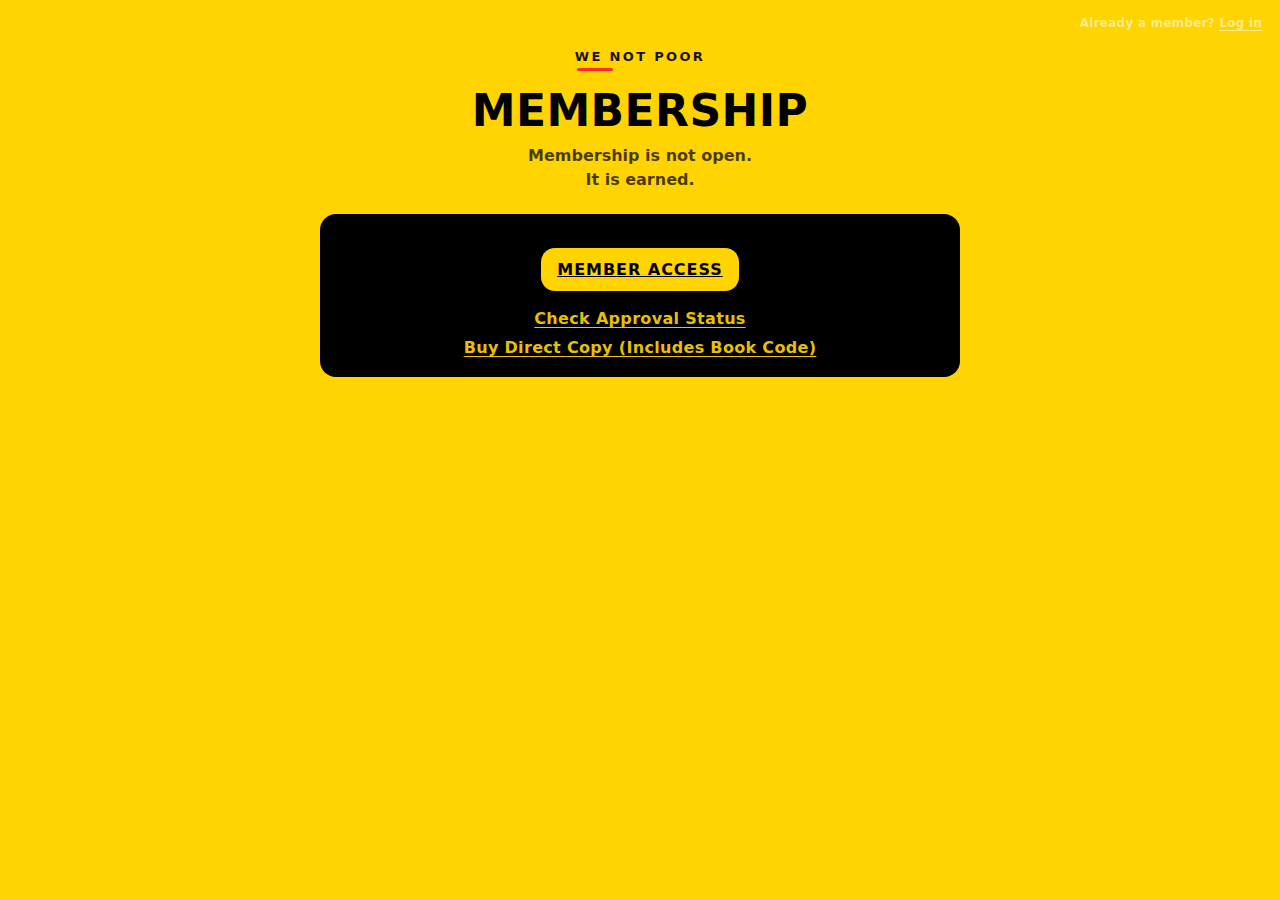
<file: index.html>
<!DOCTYPE html>
<html lang="en">
<head>
  <meta charset="UTF-8" />
  <title>WE NOT POOR</title>
  <meta name="viewport" content="width=device-width, initial-scale=1.0" />
  <link rel="stylesheet" href="/style.css?v=wnp11" />
</head>

<body class="wnp">

  <!-- Top-right utility login link -->
  <a href="member.html" class="top-login">
    Already a member? <span>Log in</span>
  </a>

  <main class="wrap">

    <header class="hero hero-center">
      <div class="brand-wrap brand-offset">
        <span class="brand">WE NOT POOR</span>
        <span class="brand-accent" aria-hidden="true"></span>
      </div>

      <h1>MEMBERSHIP</h1>
      <p class="sub">Membership is not open.<br />It is earned.</p>
    </header>

    <section class="card entry-card">
      <div class="actions">
        <a class="btn" href="member.html">Member Access</a>
      </div>

      <div class="below-links">
        <a class="link-item" href="decision.html">Check Approval Status</a>
        <a class="link-item" href="https://YOUR-DIRECT-PURCHASE-LINK.com" target="_blank" rel="noopener">
          Buy Direct Copy (Includes Book Code)
        </a>
      </div>
    </section>

  </main>

  <style>
    /* Lock proportions: header + card aligned */
    .hero-center{
      text-align:center;
      max-width:640px;
      margin-left:auto;
      margin-right:auto;
    }

    /* Brand block stays centered as a unit */
    .brand-wrap{
      display:inline-flex;
      flex-direction:column;
      gap:4px;
    }

    /* Accent sits under “WE NOT” (left) while the whole brand remains centered */
    .brand-offset{
      align-items:flex-start;
    }

    .brand-offset .brand-accent{
      display:block;
      width:36px;
      height:3px;
      background:var(--danger);
      border-radius:999px;
      margin:0;
      margin-left:2px;
    }

    /* Proportionate card */
    .entry-card{
      width:100%;
      max-width:640px;
      margin-left:auto;
      margin-right:auto;
    }

    /* Links under button */
    .below-links{
      margin-top:18px;
      display:flex;
      flex-direction:column;
      gap:10px;
      text-align:center;
    }
    .link-item{
      color:rgba(255,212,0,.92);
      text-decoration:underline;
      text-underline-offset:3px;
      font-weight:800;
      letter-spacing:.02em;
    }
    .link-item:hover{color:#fff}

    /* Top-right utility login link */
    .top-login{
      position:fixed;
      top:16px;
      right:18px;
      font-size:12px;
      font-weight:700;
      color:rgba(255,255,255,.55);
      text-decoration:none;
      letter-spacing:.02em;
      z-index:1000;
    }
    .top-login span{
      text-decoration:underline;
      text-underline-offset:3px;
    }
    .top-login:hover{
      color:#fff;
    }
  </style>

</body>
</html>
</file>
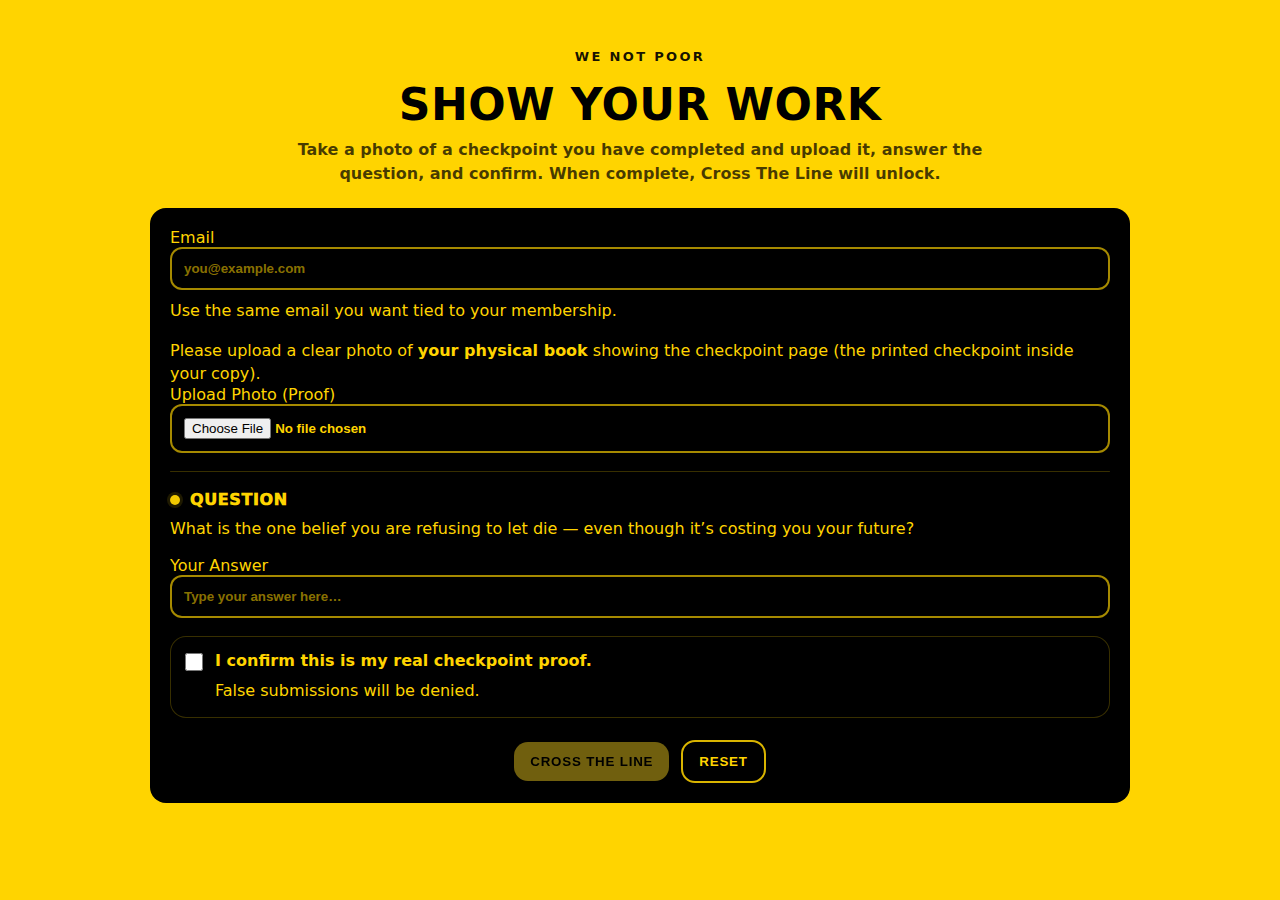
<file: checkpoint.html>
<!DOCTYPE html>
<html lang="en">
<head>
  <meta charset="utf-8" />
  <meta name="viewport" content="width=device-width,initial-scale=1" />
  <title>Show Your Work · WE NOT POOR</title>
  <link rel="stylesheet" href="style.css?v=wnp16" />

  <style>
    .hero.hero-center{ text-align:center; }
    .hero.hero-center .brand-wrap{ align-items:center; }
    .hero.hero-center .brand-accent{ margin:0 auto; }
    .hero.hero-center .sub{
      max-width: 760px;
      margin-left:auto;
      margin-right:auto;
    }

    .field-block{ margin-top: 18px; }
    .fine{ margin-top: 10px; line-height: 1.4; }

    .divider{
      height:1px;
      background: rgba(255,212,0,.22);
      margin: 18px 0;
      border-radius: 999px;
    }

    label{ margin-top: 18px; }

    /* ✅ FIX: remove extra space above Email */
    .card .field-block:first-child{ margin-top: 0 !important; }
    .card .field-block:first-child label{ margin-top: 0 !important; }

    .questionBox{ margin-top: 10px; margin-bottom: 8px; }

    /* ✅ Make "Question" stand out more */
    .questionLabel{
      display:flex;
      align-items:center;
      gap:10px;
      margin-top: 18px;
      font-weight: 950;
      letter-spacing: .6px;
      text-transform: uppercase;
    }
    .questionLabel::before{
      content:"";
      width:10px;
      height:10px;
      border-radius:999px;
      background: rgba(255,212,0,.95);
      box-shadow: 0 0 0 3px rgba(255,212,0,.12);
      flex: 0 0 auto;
    }

    .checkline{
      display:flex;
      gap:12px;
      align-items:flex-start;
      padding:14px;
      border-radius:16px;
      margin-top: 18px;
      background: rgba(0,0,0,.35);
      border: 1px solid rgba(255,212,0,.22);
    }
    .checkline input[type="checkbox"]{
      appearance:auto;
      width:18px;
      height:18px;
      margin: 2px 0 0 0;
      flex: 0 0 auto;
      accent-color: #FFD400;
    }
    .checkTitle{ font-weight:900; }

    .btnrow{
      display:flex;
      justify-content:center;
      align-items:center;
      gap:12px;
      flex-wrap:wrap;
      margin-top:22px;
    }

    #crossBtn:disabled{
      opacity:.45;
      cursor:not-allowed;
      pointer-events:none;
      filter: grayscale(15%);
    }

    #crossBtn.ready{
      background:#FF2A2A !important;
      color:#FFFFFF !important;
      border:1px solid rgba(255,42,42,.8);
    }
    #crossBtn.ready:hover{ filter: brightness(1.05); }

    /* Tiny debug line (only shows on error) */
    .mini-debug{
      display:none;
      margin-top:10px;
      padding:10px 12px;
      border-radius:12px;
      border:1px solid rgba(255,42,42,.55);
      color:#ffd0d0;
      background: rgba(0,0,0,.35);
      font-size:12px;
      white-space:pre-wrap;
      word-break:break-word;
    }
    .mini-debug.show{ display:block; }
  </style>
</head>

<body class="wnp">
  <main class="wrap">

    <header class="hero hero-center">
      <div class="brand-wrap brand-offset">
        <span class="brand">WE NOT POOR</span>
        <span class="brand-accent" aria-hidden="true"></span>
      </div>

      <h1>SHOW YOUR WORK</h1>
      <p class="sub">
        Take a photo of a checkpoint you have completed and upload it, answer the question, and confirm.
        When complete, <b>Cross The Line</b> will unlock.
      </p>
    </header>

    <section class="card">
      <div class="field-block">
        <label for="email">Email</label>
        <input id="email" type="email" placeholder="you@example.com" autocomplete="email" />
        <div class="fine">Use the same email you want tied to your membership.</div>
      </div>

      <div class="field-block">
        <div class="fine" style="margin-top:0;">
          Please upload a clear photo of <b>your physical book</b> showing the checkpoint page
          (the printed checkpoint inside your copy).
        </div>
        <label for="file">Upload Photo (Proof)</label>
        <input id="file" type="file" accept="image/*" />
        <div id="debug" class="mini-debug"></div>
      </div>

      <div class="divider" aria-hidden="true"></div>

      <div class="field-block">
        <div class="questionLabel">Question</div>
        <div id="questionText" class="questionBox">
          What is the one belief you are refusing to let die — even though it’s costing you your future?
        </div>
      </div>

      <div class="field-block">
        <label for="answer">Your Answer</label>
        <input id="answer" type="text" placeholder="Type your answer here…" />
      </div>

      <div class="checkline">
        <input id="confirm" type="checkbox" />
        <div>
          <div class="checkTitle">I confirm this is my real checkpoint proof.</div>
          <div class="fine">False submissions will be denied.</div>
        </div>
      </div>

      <div class="btnrow">
        <button id="crossBtn" class="btn" disabled aria-disabled="true">Cross The Line</button>
        <button id="resetBtn" class="btn ghost" type="button">Reset</button>
      </div>
    </section>
  </main>

<script>
(() => {
  const $ = (id) => document.getElementById(id);

  const emailEl = $("email");
  const fileEl = $("file");
  const answerEl = $("answer");
  const confirmEl = $("confirm");
  const crossBtn = $("crossBtn");
  const resetBtn = $("resetBtn");
  const questionTextEl = $("questionText");
  const debugEl = $("debug");

  const CHECKPOINT_ID = "checkpoint_1";
  const QUESTION_TEXT = (questionTextEl?.textContent || "").trim();

  let uploadedKeys = [];
  let lastUploadOk = false;

  function showDebug(msg="") {
    if (!debugEl) return;
    if (!msg) { debugEl.textContent=""; debugEl.classList.remove("show"); return; }
    debugEl.textContent = msg;
    debugEl.classList.add("show");
  }

  // Carry email: url -> session -> local
  function getEmailFromUrl() {
    const params = new URLSearchParams(window.location.search);
    return (params.get("email") || params.get("e") || "").trim();
  }
  function normalizeEmail(v) { return (v || "").trim().toLowerCase(); }
  function loadCarryEmail() {
    const fromUrl = normalizeEmail(getEmailFromUrl());
    const fromSession = normalizeEmail(sessionStorage.getItem("wnp_email") || "");
    const fromLocal = normalizeEmail(localStorage.getItem("wnp_email") || "");
    return fromUrl || fromSession || fromLocal || "";
  }
  function applyCarryEmail() {
    const email = loadCarryEmail();
    if (email) {
      emailEl.value = email;
      sessionStorage.setItem("wnp_email", email);
      localStorage.setItem("wnp_email", email);
    }
    emailEl.disabled = false;
    emailEl.readOnly = false;
  }

  emailEl.addEventListener("input", () => {
    const v = normalizeEmail(emailEl.value);
    if (v) {
      sessionStorage.setItem("wnp_email", v);
      localStorage.setItem("wnp_email", v);
    }
    setCrossState();
  });

  function allComplete() {
    const email = normalizeEmail(emailEl.value);
    const hasFile = !!(fileEl.files && fileEl.files.length > 0);
    const hasAnswer = (answerEl.value || "").trim().length > 0;
    const hasCheck = !!confirmEl.checked;

    return !!email && hasFile && hasAnswer && hasCheck && lastUploadOk && uploadedKeys.length > 0;
  }

  function setCrossState() {
    const ok = allComplete();
    crossBtn.disabled = !ok;
    crossBtn.setAttribute("aria-disabled", String(!ok));
    crossBtn.classList.toggle("ready", ok);
  }

  // ✅ Robust key extraction for MANY Worker response shapes
  function extractKeysFromResponse(data, rawText) {
    const keys = [];

    // If JSON object
    if (data && typeof data === "object") {
      const candidates = [
        data.keys,
        data.key,
        data.image_keys,
        data.image_key,
        data.r2_keys,
        data.r2_key,
        data.upload_keys,
        data.upload_key,
        data.file_keys,
        data.file_key,
        data.result && data.result.keys,
        data.result && data.result.key,
      ];

      for (const c of candidates) {
        if (Array.isArray(c)) keys.push(...c.filter(Boolean));
        else if (typeof c === "string" && c.trim()) keys.push(c.trim());
      }
    }

    // If nothing found, treat raw text as a single key (some endpoints return plain text)
    if (keys.length === 0 && typeof rawText === "string") {
      const t = rawText.trim();
      // Avoid treating JSON text as a key
      if (t && !(t.startsWith("{") && t.endsWith("}")) && !(t.startsWith("[") && t.endsWith("]"))) {
        keys.push(t);
      }
    }

    // Deduplicate
    return [...new Set(keys)];
  }

  async function uploadCheckpointImage() {
    uploadedKeys = [];
    lastUploadOk = false;
    showDebug("");
    setCrossState();

    const file = fileEl.files?.[0];
    if (!file) return;

    const fd = new FormData();
    fd.append("file", file); // if your Worker expects a different field name, tell me and I'll match it

    let res, rawText, data = null;
    try {
      res = await fetch(`/api/uploads?kind=checkpoint`, {
        method: "POST",
        body: fd,
        credentials: "include",
      });
      rawText = await res.text();
      try { data = JSON.parse(rawText); } catch {}
    } catch (e) {
      showDebug("Upload error: network/request failed.");
      uploadedKeys = [];
      lastUploadOk = false;
      setCrossState();
      return;
    }

    if (!res.ok) {
      showDebug(`Upload failed (${res.status}).\n${rawText || ""}`);
      uploadedKeys = [];
      lastUploadOk = false;
      setCrossState();
      return;
    }

    const keys = extractKeysFromResponse(data, rawText);

    if (!keys.length) {
      // show a helpful hint
      showDebug(
        "Upload succeeded but returned no key.\n" +
        "This means /api/uploads is responding in a format the page didn’t recognize.\n\n" +
        "Response was:\n" + (rawText || "[empty]")
      );
      uploadedKeys = [];
      lastUploadOk = false;
      setCrossState();
      return;
    }

    uploadedKeys = keys;
    lastUploadOk = true;
    showDebug(""); // keep clean on success
    setCrossState();
  }

  async function submitAutoCheckpoint() {
    if (!allComplete()) return;

    const email = normalizeEmail(emailEl.value);
    const answer = (answerEl.value || "").trim();

    const res = await fetch(`/api/auto-checkpoint/submit`, {
      method: "POST",
      headers: {"Content-Type":"application/json"},
      credentials: "include",
      body: JSON.stringify({
        email,
        checkpoint_id: CHECKPOINT_ID,
        image_keys: uploadedKeys,
        answer,
        question: QUESTION_TEXT
      }),
    });

    if (!res.ok) {
      // If submit fails, show minimal debug
      const t = await res.text().catch(() => "");
      showDebug(`Submit failed (${res.status}).\n${t || ""}`);
      return;
    }

    window.location.href = `email-setup.html?email=${encodeURIComponent(email)}`;
  }

  // Events
  fileEl.addEventListener("change", async () => {
    uploadedKeys = [];
    lastUploadOk = false;
    showDebug("");
    setCrossState();

    if (fileEl.files?.length) {
      await uploadCheckpointImage();
    }
  });

  ["input","change","keyup"].forEach(evt => {
    answerEl.addEventListener(evt, setCrossState);
    confirmEl.addEventListener(evt, setCrossState);
  });

  crossBtn.addEventListener("click", async (e) => {
    e.preventDefault();
    await submitAutoCheckpoint();
  });

  resetBtn.addEventListener("click", () => {
    fileEl.value = "";
    answerEl.value = "";
    confirmEl.checked = false;
    uploadedKeys = [];
    lastUploadOk = false;
    showDebug("");
    setCrossState();
  });

  // init
  applyCarryEmail();
  setCrossState();
})();
</script>
</body>
</html>
</file>
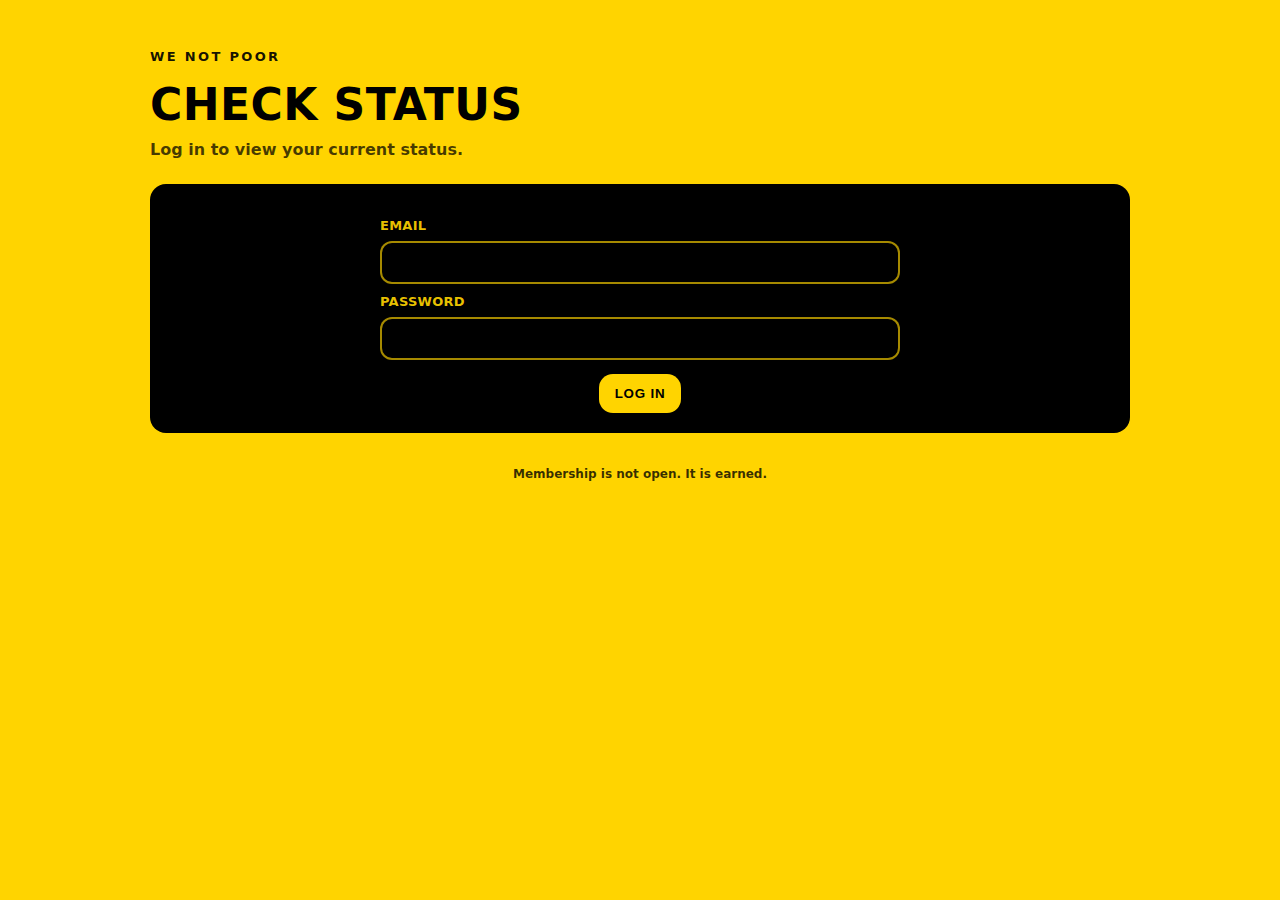
<file: decision.html>
<!doctype html>
<html lang="en">
<head>
  <meta charset="utf-8" />
  <meta name="viewport" content="width=device-width,initial-scale=1" />
  <title>Decision</title>

  <!-- APPLY SITE THEME -->
  <link rel="stylesheet" href="style.css" />
</head>

<body class="wnp">
  <div class="wrap">

    <div class="hero">
      <span class="brand">WE NOT POOR</span>
      <h1>Check Status</h1>
      <p class="sub">Log in to view your current status.</p>
    </div>

    <div class="card status-login-card">
      <div class="card-h"></div>

      <div class="row status-login-row">
        <div class="field">
          <span>Email</span>
          <input id="email" type="email" autocomplete="email" />
        </div>

        <div class="field">
          <span>Password</span>
          <input id="password" type="password" autocomplete="current-password" />
        </div>

        <div class="actions">
          <button id="loginBtn" class="btn">Log In</button>
        </div>

        <div id="msg" class="result err" style="display:none;"></div>
      </div>
    </div>

    <div id="statusCard" class="card" style="display:none;">
      <div class="card-h">
        <div class="card-title">STATUS</div>
        <div id="statusPill" class="pill" style="display:none;"></div>
      </div>

      <h2 id="statusTitle" style="margin:6px 0 8px;"></h2>
      <p id="statusText" class="note" style="margin:0;"></p>

      <div id="deniedReasonWrap" class="result err" style="display:none; margin-top:12px;">
        <div id="deniedReason"></div>
      </div>

      <div class="actions">
        <button id="enterBtn" class="btn" style="display:none;">ENTER</button>
        <a href="index.html" class="btn ghost">Back</a>
      </div>
    </div>

    <!-- ✅ Footer: centered single line only -->
    <div class="foot foot-center">
      <span>Membership is not open. It is earned.</span>
    </div>

  </div>

  <!-- ✅ Page-specific layout fixes (doesn't affect other pages) -->
  <style>
    /* Make the input wells proportionate (not full-width) */
    .status-login-row .field{
      width: 100%;
      max-width: 520px;     /* ⬅ adjust here if you want slightly wider/narrower */
      margin-left: auto;
      margin-right: auto;
    }

    /* Ensure inputs follow the field width */
    .status-login-row input{
      width: 100%;
    }

    /* Keep the login button centered */
    .status-login-row .actions{
      justify-content: center;
    }

    /* Footer: center it and remove right-side second item */
    .foot-center{
      justify-content: center !important;
      text-align: center;
    }
  </style>

  <script>
    const API_BASE = ""; // same domain; adjust only if your API is on a different host
    const $ = (id) => document.getElementById(id);

    const showMsg = (t="") => {
      const el = $("msg");
      if (!t) { el.style.display = "none"; el.textContent = ""; return; }
      el.style.display = "block";
      el.textContent = t;
    };

    function setPill(text, variant) {
      const pill = $("statusPill");
      pill.style.display = "inline-flex";
      pill.className = "pill" + (variant ? ` ${variant}` : "");
      pill.textContent = text;
    }

    function showStatus(status, reason) {
      $("statusCard").style.display = "block";
      $("deniedReasonWrap").style.display = "none";
      $("enterBtn").style.display = "none";

      if (status === "pending") {
        setPill("PENDING");
        $("statusTitle").textContent = "Pending Activation";
        $("statusText").textContent = "Your submission is under review. Access is granted only after approval.";
      } else if (status === "approved") {
        setPill("APPROVED", "good");
        $("statusTitle").textContent = "Approved";
        $("statusText").textContent = "You’re approved. Select ENTER to continue to the Oath.";
        $("enterBtn").style.display = "inline-block";
      } else if (status === "auto_approved") {
        setPill("APPROVED", "good");
        $("statusTitle").textContent = "Approved";
        $("statusText").textContent = "Continue to the Oath.";
        $("enterBtn").style.display = "inline-block";
      } else if (status === "denied") {
        setPill("DENIED");
        $("statusTitle").textContent = "Denied";
        $("statusText").textContent = "Your request was denied.";
        $("deniedReasonWrap").style.display = "block";
        $("deniedReason").textContent = reason ? `Reason: ${reason}` : "Reason: (not provided)";
      } else if (status === "active") {
        setPill("ACTIVE", "good");
        $("statusTitle").textContent = "Active";
        $("statusText").textContent = "You already have access. Redirecting…";
        setTimeout(() => location.href = "/member.html", 600);
      } else {
        setPill(String(status || "UNKNOWN"));
        $("statusTitle").textContent = "Status";
        $("statusText").textContent = `Current status: ${status}`;
      }
    }

    $("loginBtn").addEventListener("click", async () => {
      showMsg("");
      const email = $("email").value.trim().toLowerCase();
      const password = $("password").value;

      if (!email || !password) return showMsg("Email and password are required.");

      const res = await fetch(`${API_BASE}/api/auth/login`, {
        method: "POST",
        headers: {"Content-Type":"application/json"},
        body: JSON.stringify({ email, password })
      });

      const data = await res.json().catch(() => ({}));

      if (!res.ok) {
        if (data && data.status === "denied") {
          showStatus("denied", data.reason);
          return;
        }
        return showMsg(data.error || "Login failed.");
      }

      showStatus(data.status, data.reason);
    });

    $("enterBtn").addEventListener("click", () => {
      location.href = "/oath.html";
    });
  </script>
</body>
</html>
</file>
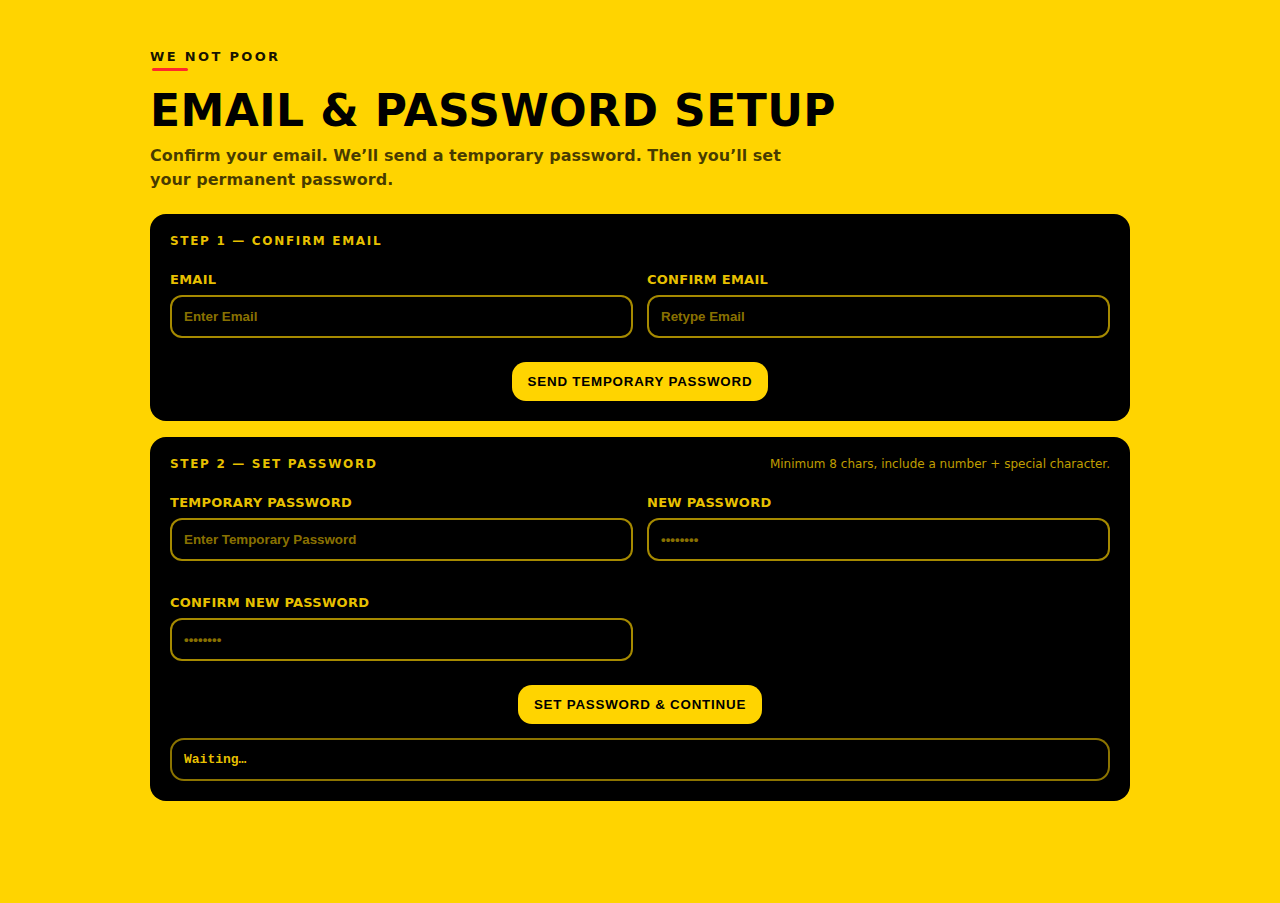
<file: email-setup.html>
<!doctype html>
<html lang="en">
<head>
  <meta charset="utf-8" />
  <meta name="viewport" content="width=device-width,initial-scale=1" />
  <title>We Not Poor — Email & Password</title>

  <!-- APPLY SITE THEME -->
  <link rel="stylesheet" href="style.css" />
</head>

<body class="wnp">
  <main class="wrap">

    <header class="hero">
      <!-- ✅ Brand with red accent line under WE NOT -->
      <div class="brand-wrap brand-offset">
        <span class="brand">WE NOT POOR</span>
        <span class="brand-accent" aria-hidden="true"></span>
      </div>

      <h1>Email &amp; Password Setup</h1>
      <p class="sub">
        Confirm your email. We’ll send a temporary password. Then you’ll set your permanent password.
      </p>
    </header>

    <!-- STEP 1 -->
    <section class="card">
      <div class="card-h">
        <div class="card-title">STEP 1 — CONFIRM EMAIL</div>
        <!-- ✅ API status hidden -->
        <div class="pill" id="apiPill" style="display:none;"></div>
      </div>

      <div class="grid-2">
        <div class="field">
          <span>Email</span>
          <input id="email" type="email" placeholder="Enter Email" autocomplete="email" />
        </div>

        <div class="field">
          <span>Confirm Email</span>
          <input id="email2" type="email" placeholder="Retype Email" autocomplete="email" />
        </div>
      </div>

      <div class="actions">
        <button class="btn" id="sendTemp" type="button">Send temporary password</button>
        <!-- ✅ Reset button removed -->
      </div>

      <!-- ✅ Temp password example note removed -->

      <div class="result err" id="step1Err" style="display:none;"></div>
    </section>

    <!-- STEP 2 -->
    <section class="card">
      <div class="card-h">
        <div class="card-title">STEP 2 — SET PASSWORD</div>
        <div class="muted">Minimum 8 chars, include a number + special character.</div>
      </div>

      <div class="grid-2">
        <div class="field">
          <span>Temporary Password</span>
          <input id="temp" type="text" placeholder="Enter Temporary Password" />
        </div>

        <div class="field">
          <span>New Password</span>
          <input id="pw" type="password" placeholder="••••••••" autocomplete="new-password" />
        </div>

        <div class="field">
          <span>Confirm New Password</span>
          <input id="pw2" type="password" placeholder="••••••••" autocomplete="new-password" />
        </div>

        <!-- ✅ Mode UI hidden (but still present for script compatibility) -->
        <div class="field" style="display:none;">
          <span>Mode</span>
          <div class="mode">
            <label class="radio">
              <input type="radio" name="mode" value="manual" checked />
              <span>Manual approval (receipt)</span>
            </label>
            <label class="radio">
              <input type="radio" name="mode" value="auto" />
              <span>Auto approval (book code)</span>
            </label>
          </div>
        </div>
      </div>

      <div class="actions">
        <button class="btn" id="confirmPw" type="button">Set password &amp; continue</button>
      </div>

      <pre class="result" id="result">Waiting…</pre>
    </section>

    <!-- ✅ Footer centered, copyright removed -->
    <footer class="foot foot-center">
      <span class="muted">Membership is not open. It is earned.</span>
    </footer>
  </main>

  <!-- ✅ Red accent line under WE NOT (page-safe in case CSS missing it) -->
  <style>
    .brand-wrap{
      display:inline-flex;
      flex-direction:column;
      gap:4px;
    }
    .brand-offset{ align-items:flex-start; }
    .brand-accent{
      display:block;
      width:36px;
      height:3px;
      background: var(--danger, #FF2A2A);
      border-radius:999px;
      margin-left:2px;
    }
  </style>

  <script>
    const API = "https://wenotpoor-api.wenotpoor.workers.dev";

    const $ = (id) => document.getElementById(id);
    const result = $("result");

    function setResult(msg, isErr=false) {
      result.textContent = msg;
      result.classList.toggle("err", !!isErr);
    }

    function setStep1Err(msg="") {
      const el = $("step1Err");
      if (!msg) { el.style.display = "none"; el.textContent = ""; return; }
      el.style.display = "block";
      el.textContent = msg;
    }

    function modeValue() {
      const sel = document.querySelector('input[name="mode"]:checked');
      return sel ? sel.value : "manual";
    }

    function pullCarryover() {
      const raw = sessionStorage.getItem("wnp_payload");
      if (!raw) return null;
      try { return JSON.parse(raw); } catch { return null; }
    }

    // ✅ Health check still runs (optional) but UI is hidden
    async function health() {
      try {
        const r = await fetch(API + "/api/health", { credentials: "include" });
        const ok = r.ok;
        $("apiPill").textContent = ok ? "API: online" : "API: offline";
        $("apiPill").classList.toggle("good", ok);
      } catch {
        $("apiPill").textContent = "API: offline";
        $("apiPill").classList.remove("good");
      }
    }
    health();

    $("sendTemp").onclick = async () => {
      setStep1Err("");
      const email = $("email").value.trim();
      const email2 = $("email2").value.trim();

      if (!email || !email2) { setStep1Err("Enter email twice."); return setResult("Enter email twice.", true); }
      if (email !== email2) { setStep1Err("Emails do not match."); return setResult("Emails do not match.", true); }

      setResult("Sending temporary password…");

      const payload = pullCarryover() || {};
      payload.email = email;
      payload.mode = modeValue();
      sessionStorage.setItem("wnp_payload", JSON.stringify(payload));

      const r = await fetch(API + "/api/auth/temp-password/request", {
        method: "POST",
        headers: { "Content-Type": "application/json" },
        body: JSON.stringify({ email }),
        credentials: "include"
      });

      const data = await r.json().catch(() => ({}));
      if (!r.ok) {
        setStep1Err(data.error || "Failed to send temp password.");
        return setResult(data.error || "Failed to send temp password.", true);
      }

      setResult("Temporary password sent. Check your inbox (and spam).");
    };

    $("confirmPw").onclick = async () => {
      const email = $("email").value.trim();
      const temp = $("temp").value.trim();
      const pw = $("pw").value;
      const pw2 = $("pw2").value;
      const mode = modeValue();

      if (!email) return setResult("Enter your email.", true);
      if (!temp) return setResult("Enter the temporary password you received.", true);
      if (!pw || !pw2) return setResult("Enter your new password twice.", true);
      if (pw !== pw2) return setResult("New passwords do not match.", true);
      if (pw.length < 8) return setResult("Password must be at least 8 characters.", true);

      const hasNum = /[0-9]/.test(pw);
      const hasSpec = /[^A-Za-z0-9]/.test(pw);
      if (!hasNum || !hasSpec) return setResult("Include at least 1 number and 1 special character.", true);

      setResult("Setting password…");

      const staged = pullCarryover() || {};
      const r = await fetch(API + "/api/auth/temp-password/confirm", {
        method: "POST",
        headers: { "Content-Type": "application/json" },
        body: JSON.stringify({
          email,
          temp_password: temp,
          new_password: pw,
          mode,
          staged
        }),
        credentials: "include"
      });

      const data = await r.json().catch(() => ({}));
      if (!r.ok) return setResult(data.error || "Failed to set password.", true);

      sessionStorage.removeItem("wnp_payload");

      // ROUTING (use your real filenames)
      if (mode === "manual") {
        window.location.href = "/decision.html";
      } else {
        window.location.href = "/oath.html";
      }
    };
  </script>
</body>
</html>
</file>
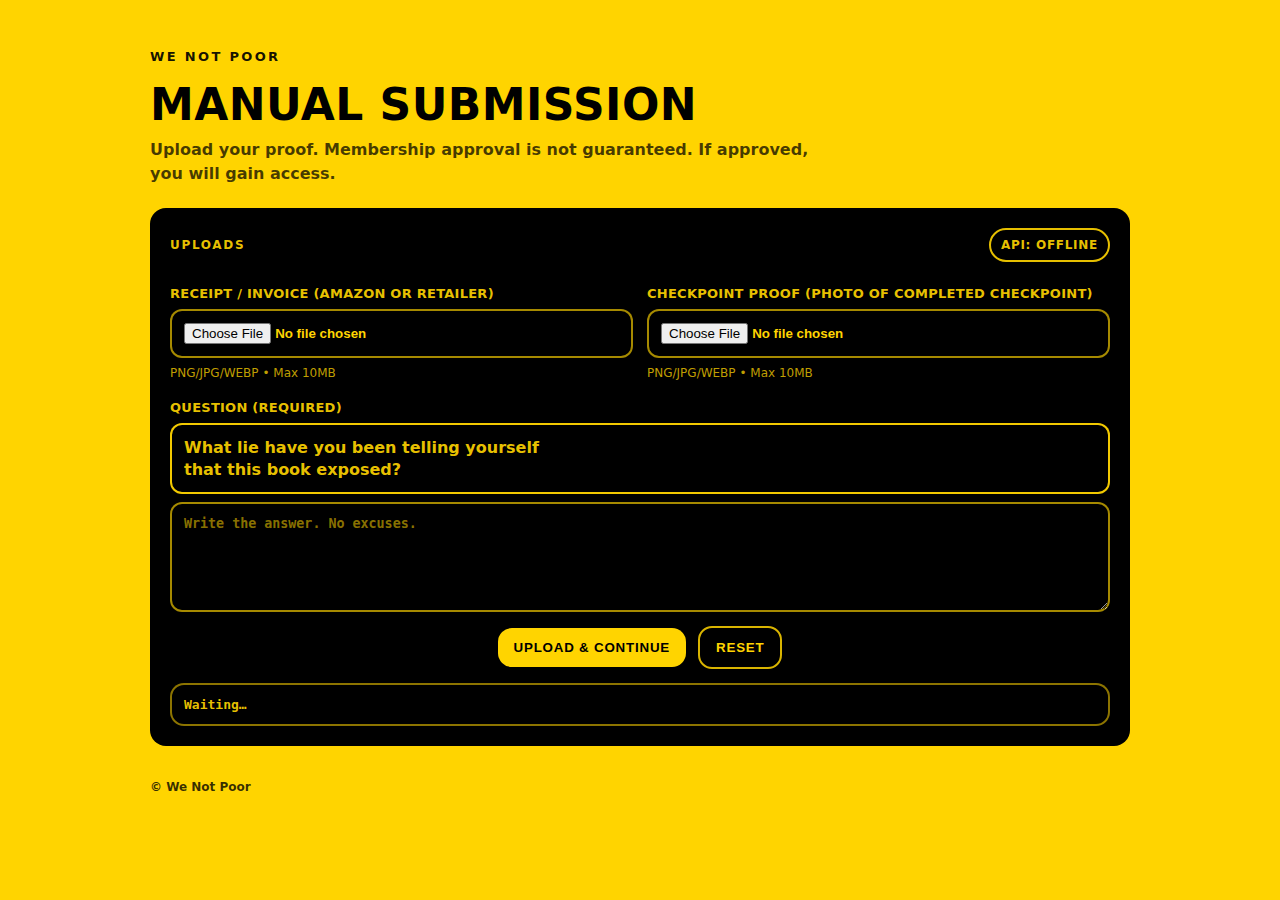
<file: manual-submit.html>
<!doctype html>
<html lang="en">
<head>
  <meta charset="utf-8" />
  <meta name="viewport" content="width=device-width,initial-scale=1" />
  <title>We Not Poor — Manual Submission</title>
  <link rel="stylesheet" href="/style.css" />
</head>

<body class="wnp">
  <main class="wrap">
    <header class="hero">
      <div class="brand">WE NOT POOR</div>
      <h1>Manual Submission</h1>
      <p class="sub">
        Upload your proof. Membership approval is not guaranteed. If approved, you will gain access.
      </p>
    </header>

    <section class="card">
      <div class="card-h">
        <div class="card-title">UPLOADS</div>
        <div class="pill" id="apiPill">API: checking…</div>
      </div>

      <div class="grid-2">
        <label class="field">
          <span>Receipt / Invoice (Amazon or retailer)</span>
          <input id="receipt" type="file" accept="image/png,image/jpeg,image/webp" />
          <div class="muted">PNG/JPG/WEBP • Max 10MB</div>
        </label>

        <label class="field">
          <span>Checkpoint Proof (photo of completed checkpoint)</span>
          <input id="checkpoint" type="file" accept="image/png,image/jpeg,image/webp" />
          <div class="muted">PNG/JPG/WEBP • Max 10MB</div>
        </label>
      </div>

      <label class="field">
        <span>Question (Required)</span>
        <div class="prompt">
          What lie have you been telling yourself<br/>that this book exposed?
        </div>
        <textarea id="answer" rows="5" placeholder="Write the answer. No excuses."></textarea>
      </label>

      <div class="actions">
        <button class="btn" id="uploadBtn">Upload & Continue</button>
        <button class="btn ghost" id="resetBtn" type="button">Reset</button>
      </div>

      <pre class="result" id="result">Waiting…</pre>
    </section>

    <footer class="foot">
      <span>© We Not Poor</span>
      <span class="muted">No guarantees. No promises. Only responsibility.</span>
    </footer>
  </main>

  <script>
    const API = "https://wenotpoor-api.wenotpoor.workers.dev";
    const $ = (id) => document.getElementById(id);
    const result = $("result");

    function setResult(msg, isErr=false) {
      result.textContent = msg;
      result.classList.toggle("err", !!isErr);
    }

    async function health() {
      try {
        const r = await fetch(API + "/api/health", { credentials: "include" });
        const ok = r.ok;
        $("apiPill").textContent = ok ? "API: online" : "API: offline";
        $("apiPill").classList.toggle("good", ok);
      } catch {
        $("apiPill").textContent = "API: offline";
        $("apiPill").classList.remove("good");
      }
    }
    health();

    $("resetBtn").onclick = () => {
      $("receipt").value = "";
      $("checkpoint").value = "";
      $("answer").value = "";
      sessionStorage.removeItem("wnp_payload");
      setResult("Reset.");
    };

    async function uploadOne(file, kind) {
      const form = new FormData();
      form.append("kind", kind);                 // receipt | checkpoint
      form.append("checkpoint_id", "cp-0");      // internal placeholder
      form.append("file", file);

      const r = await fetch(API + "/api/uploads", {
        method: "POST",
        body: form,
        credentials: "include"
      });

      const data = await r.json().catch(() => ({}));
      if (!r.ok) throw new Error(data.error || "Upload failed");
      return data.key;
    }

    $("uploadBtn").onclick = async () => {
      const receipt = $("receipt").files[0];
      const checkpoint = $("checkpoint").files[0];
      const answer = $("answer").value.trim();

      if (!receipt) return setResult("Upload a receipt/invoice image.", true);
      if (!checkpoint) return setResult("Upload a checkpoint proof image.", true);
      if (!answer) return setResult("Answer the question.", true);

      try {
        setResult("Uploading receipt…");
        const receipt_key = await uploadOne(receipt, "receipt");

        setResult("Uploading checkpoint proof…");
        const checkpoint_key = await uploadOne(checkpoint, "checkpoint");

        // Stage this for email-setup screen
        const payload = {
          mode: "manual",
          checkpoint_id: "cp-0",
          receipt_key,
          checkpoint_key,
          answer
        };
        sessionStorage.setItem("wnp_payload", JSON.stringify(payload));

        setResult("Uploads complete. Continuing…");
        window.location.href = "/email-setup.html";
      } catch (e) {
        setResult(e.message || "Error during upload.", true);
      }
    };
  </script>
</body>
</html>
</file>
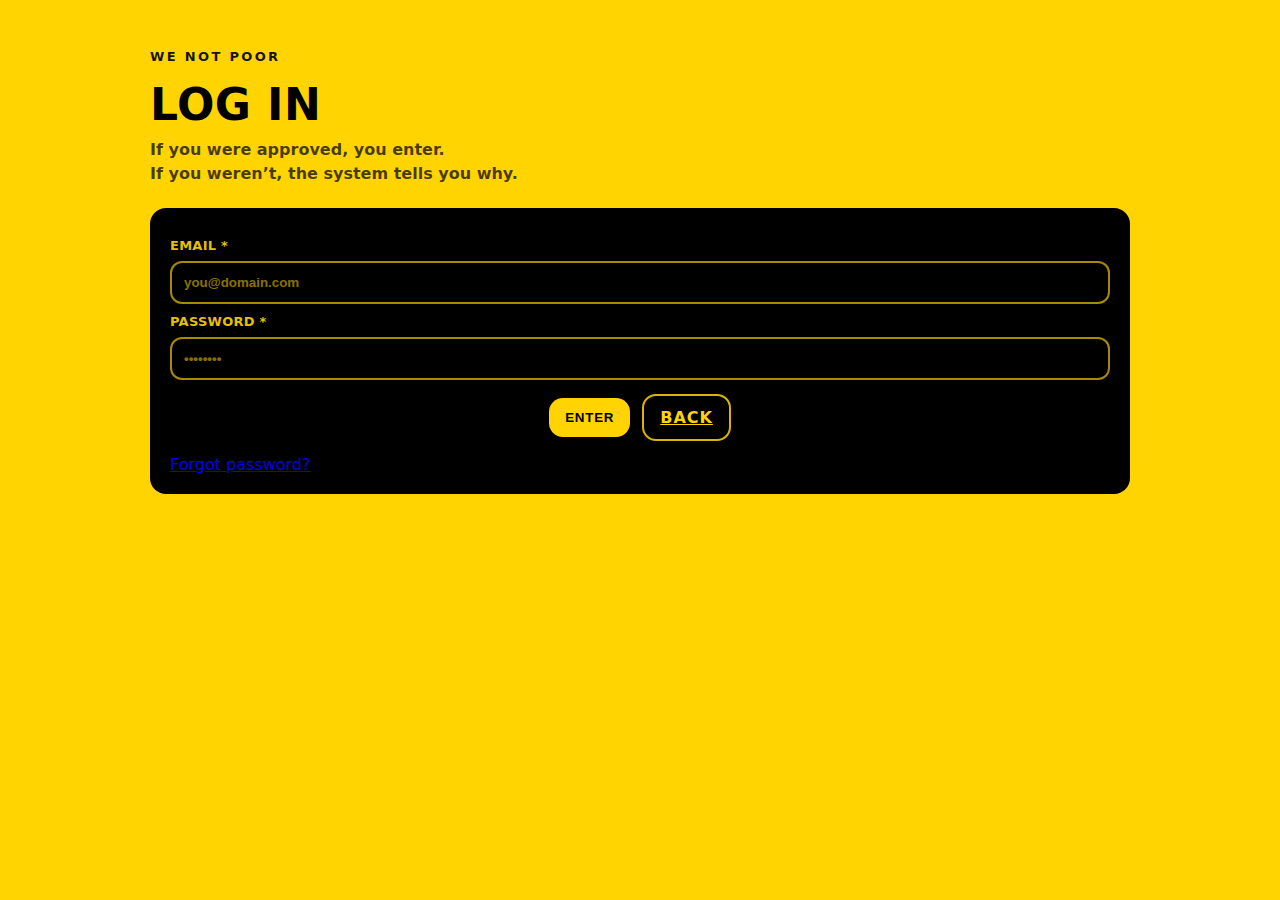
<file: member-access.html>
<!DOCTYPE html>
<html lang="en">
<head>
  <meta charset="UTF-8" />
  <title>Member Login · WE NOT POOR</title>
  <meta name="viewport" content="width=device-width, initial-scale=1.0" />
  <link rel="stylesheet" href="/style.css?v=wnp12" />
</head>

<body class="wnp">
  <main class="wrap">

    <header class="hero">
      <div class="brand-wrap">
        <span class="brand">WE NOT POOR</span>
        <span class="brand-accent" aria-hidden="true"></span>
      </div>

      <h1>LOG IN</h1>
      <p class="sub">If you were approved, you enter.<br />If you weren’t, the system tells you why.</p>
    </header>

    <section class="card">
      <form id="loginForm" novalidate>
        <div class="field">
          <span>Email <span class="req">*</span></span>
          <input id="email" name="email" type="email" autocomplete="email" placeholder="you@domain.com" required />
        </div>

        <div class="field">
          <span>Password <span class="req">*</span></span>
          <input id="password" name="password" type="password" autocomplete="current-password" placeholder="••••••••" required />
        </div>

        <div class="actions">
          <button class="btn" type="submit">ENTER</button>
          <a class="btn ghost" href="/index.html">Back</a>
        </div>

        <div id="result" class="result" style="display:none;"></div>

        <div class="below-links" style="margin-top:14px;">
          <a class="link-item" href="/forgot.html">Forgot password?</a>
        </div>
      </form>
    </section>

  </main>

  <script>
    // IMPORTANT:
    // Update LOGIN_ENDPOINT to match your Worker route.
    // Examples:
    //   const LOGIN_ENDPOINT = "/api/auth/login";
    //   const LOGIN_ENDPOINT = "https://wenotpoor.com/api/auth/login";
    const LOGIN_ENDPOINT = "/api/auth/login";

    const form = document.getElementById("loginForm");
    const result = document.getElementById("result");

    function show(msg, isErr=false){
      result.style.display = "block";
      result.className = isErr ? "result err" : "result";
      result.textContent = msg;
    }

    form.addEventListener("submit", async (e) => {
      e.preventDefault();

      const email = document.getElementById("email").value.trim();
      const password = document.getElementById("password").value;

      if (!email || !password) {
        show("Email and password are required.", true);
        return;
      }

      try {
        show("Checking…");

        const res = await fetch(LOGIN_ENDPOINT, {
          method: "POST",
          headers: { "Content-Type": "application/json" },
          credentials: "include",
          body: JSON.stringify({ email, password })
        });

        const data = await res.json().catch(() => ({}));

        if (!res.ok) {
          // If your API returns a message/reason, show it
          const msg = data?.error || data?.message || "Login failed.";
          show(msg, true);
          return;
        }

        // Handle status routing:
        // Expected: data.status in ("active","pending","denied","suspended") etc.
        const status = (data?.status || "").toLowerCase();

        if (status === "active") {
          // Approved members go to Member Access (or Oath first depending on your flow)
          window.location.href = "/member-access.html";
          return;
        }

        if (status === "pending") {
          window.location.href = "/decision.html";
          return;
        }

        if (status === "denied") {
          window.location.href = "/denied.html";
          return;
        }

        if (status === "suspended") {
          show("Account suspended. Check your email for details.", true);
          return;
        }

        // Fallback
        window.location.href = "/decision.html";
      } catch (err) {
        show("Network error. Try again.", true);
      }
    });
  </script>
</body>
</html>
</file>
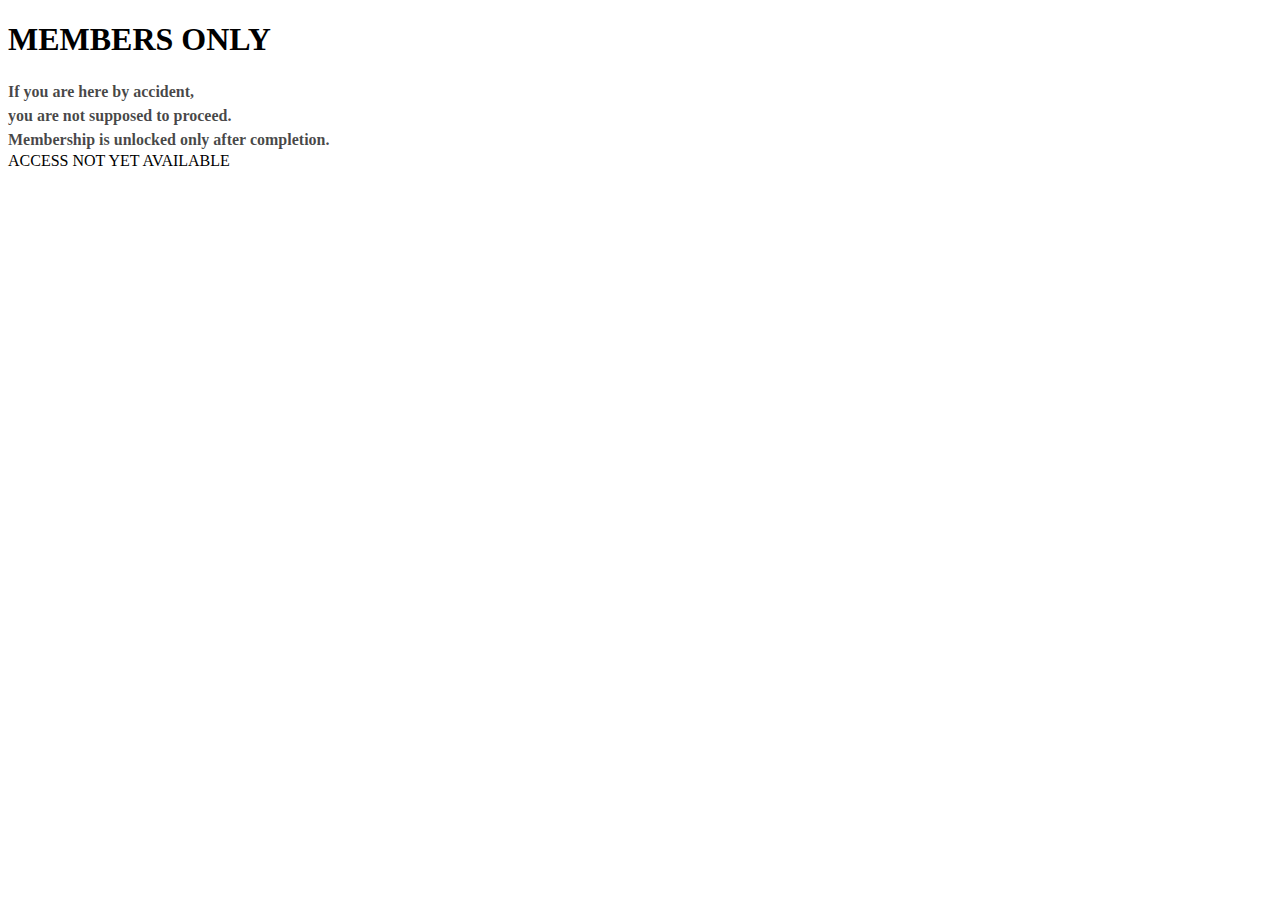
<file: member.html>
<!DOCTYPE html>
<html lang="en">
<head>
  <meta charset="UTF-8" />
  <title>Members Only</title>
  <meta name="viewport" content="width=device-width, initial-scale=1.0" />
  <link rel="stylesheet" href="style.css" />
</head>
<body>
  <main>
    <h1>MEMBERS ONLY</h1>

    <div class="divider"></div>

    <p class="sub">
      If you are here by accident,<br />
      you are not supposed to proceed.
    </p>

    <p class="sub">
      Membership is unlocked only after completion.
    </p>

    <span class="locked">ACCESS NOT YET AVAILABLE</span>
  </main>
</body>
</html>
</file>
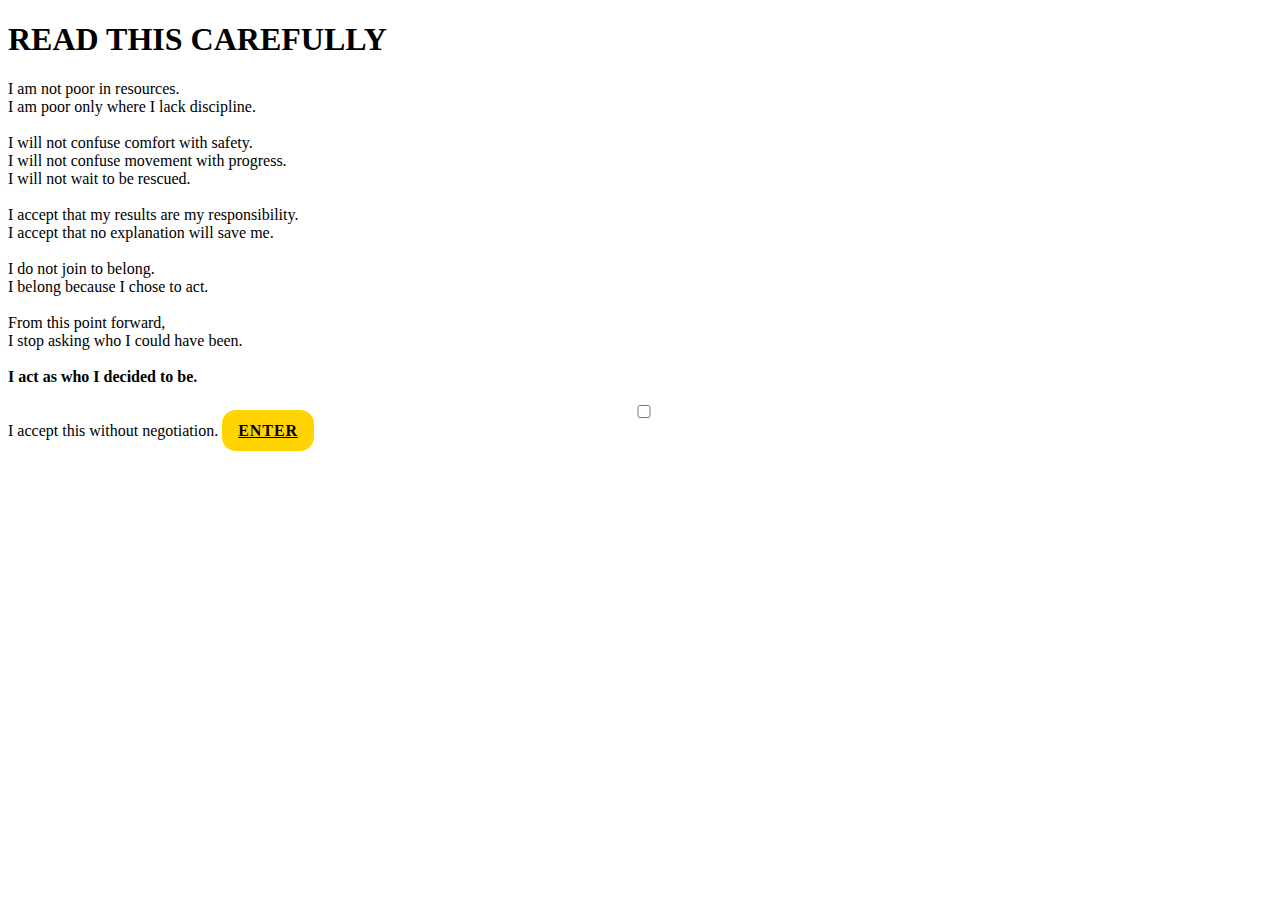
<file: oath.html>
<!DOCTYPE html>
<html lang="en">
<head>
  <meta charset="UTF-8" />
  <title>Oath</title>
  <meta name="viewport" content="width=device-width, initial-scale=1.0" />
  <link rel="stylesheet" href="style.css" />
</head>
<body>
  <main>
    <h1>READ THIS CAREFULLY</h1>
    <div class="divider"></div>

    <div class="panel oath">
      <p>
        I am not poor in resources.<br />
        I am poor only where I lack discipline.<br /><br />

        I will not confuse comfort with safety.<br />
        I will not confuse movement with progress.<br />
        I will not wait to be rescued.<br /><br />

        I accept that my results are my responsibility.<br />
        I accept that no explanation will save me.<br /><br />

        I do not join to belong.<br />
        I belong because I chose to act.<br /><br />

        From this point forward,<br />
        I stop asking who I could have been.<br /><br />

        <strong>I act as who I decided to be.</strong>
      </p>

      <label class="check">
        <input type="checkbox" />
        I accept this without negotiation.
      </label>

      <a class="btn" href="member.html">ENTER</a>
    </div>
  </main>
</body>
</html>
</file>
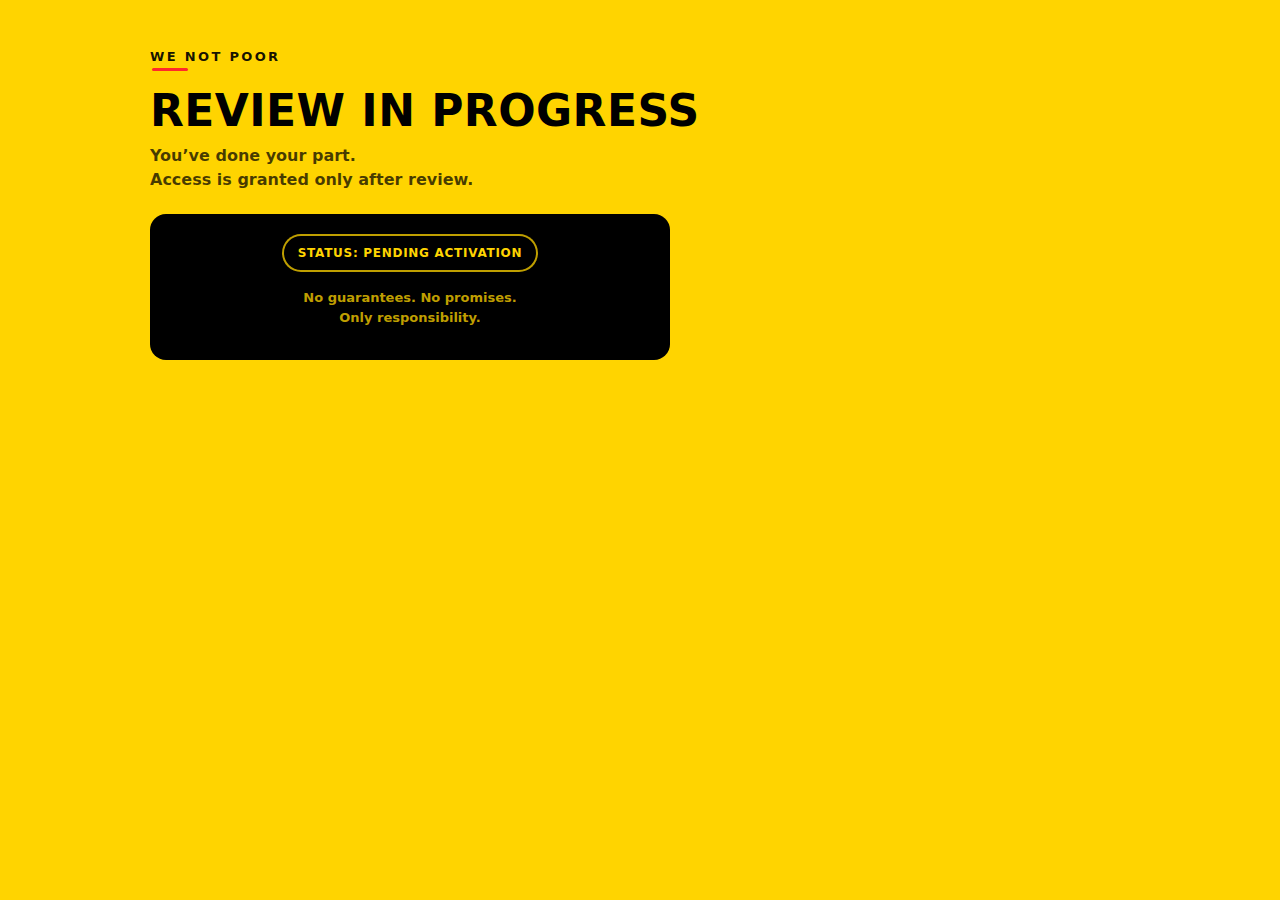
<file: pending.html>
<!DOCTYPE html>
<html lang="en">
<head>
  <meta charset="UTF-8" />
  <title>Pending Activation · WE NOT POOR</title>
  <meta name="viewport" content="width=device-width, initial-scale=1.0" />
  <link rel="stylesheet" href="/style.css" />
</head>

<body class="wnp">
  <main class="wrap">

    <header class="hero">
      <!-- Brand with red accent under WE NOT -->
      <div class="brand-wrap brand-offset">
        <span class="brand">WE NOT POOR</span>
        <span class="brand-accent" aria-hidden="true"></span>
      </div>

      <h1>REVIEW IN PROGRESS</h1>
      <p class="sub">
        You’ve done your part.<br />
        Access is granted only after review.
      </p>
    </header>

    <!-- Centered, proportionate card -->
    <section class="card" style="max-width:520px; text-align:center;">

      <div class="status-pill pending">
        STATUS: PENDING ACTIVATION
      </div>

      <p class="note" style="margin-top:16px;">
        No guarantees. No promises.<br />
        Only responsibility.
      </p>

    </section>

  </main>

  <!-- Page-only styles -->
  <style>
    /* Brand accent under WE NOT */
    .brand-wrap{
      display:inline-flex;
      flex-direction:column;
      gap:4px;
    }
    .brand-offset{ align-items:flex-start; }
    .brand-accent{
      width:36px;
      height:3px;
      background:var(--danger,#FF2A2A);
      border-radius:999px;
      margin-left:2px;
    }

    /* Status pill */
    .status-pill{
      display:inline-block;
      padding:10px 14px;
      border-radius:999px;
      font-weight:900;
      letter-spacing:.06em;
      font-size:12px;
      border:2px solid rgba(255,212,0,.75);
      color:var(--textOnDark);
      background:#000;
    }
    .status-pill.pending{
      border-color:rgba(255,212,0,.75);
    }
  </style>

</body>
</html>
</file>
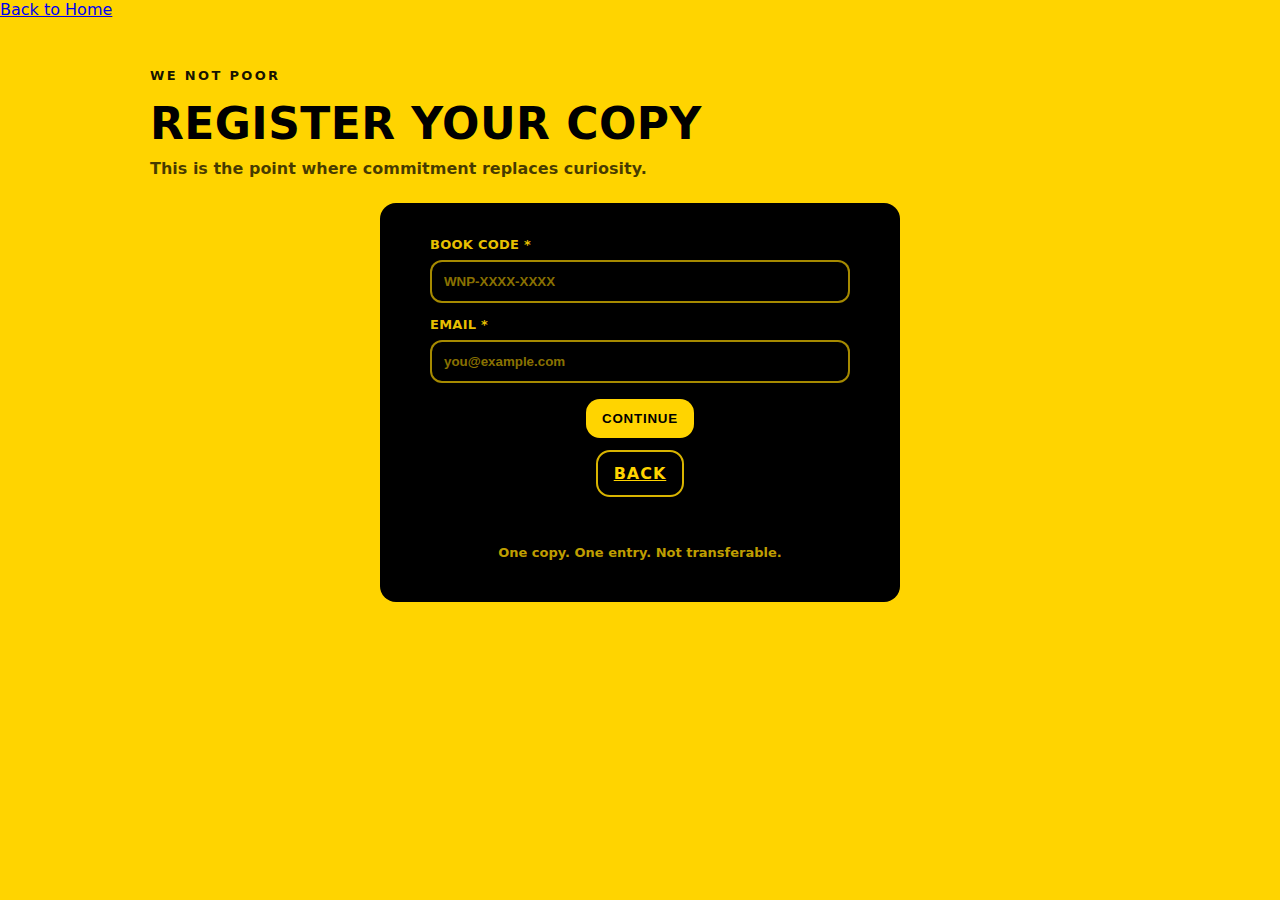
<file: register.html>
<!DOCTYPE html>
<html lang="en">
<head>
  <meta charset="UTF-8" />
  <title>Register Your Copy · WE NOT POOR</title>
  <meta name="viewport" content="width=device-width, initial-scale=1.0" />
  <link rel="stylesheet" href="style.css?v=3" />
</head>

<body class="wnp">

  <!-- Top-right utility link -->
  <a href="index.html" class="top-login">
    <span>Back to Home</span>
  </a>

  <main class="wrap">

    <header class="hero">
      <!-- Brand with red accent under WE NOT -->
      <div class="brand-wrap brand-offset">
        <span class="brand">WE NOT POOR</span>
        <span class="brand-accent" aria-hidden="true"></span>
      </div>

      <h1>REGISTER YOUR COPY</h1>
      <p class="sub">
        This is the point where commitment replaces curiosity.
      </p>
    </header>

    <section class="card register-card">

      <div class="field book-code-field">
        <span>Book Code <span class="req">*</span></span>
        <input
          id="code"
          type="text"
          placeholder="WNP-XXXX-XXXX"
          autocomplete="off"
        />
      </div>

      <!-- ✅ Email required by the API -->
      <div class="field book-code-field" style="margin-top:14px;">
        <span>Email <span class="req">*</span></span>
        <input
          id="email"
          type="email"
          placeholder="you@example.com"
          autocomplete="email"
        />
      </div>

      <div class="actions actions-stack">
        <!-- ✅ real button now -->
        <button class="btn" id="continueBtn" type="button">CONTINUE</button>
        <a class="btn ghost" href="member.html">BACK</a>
      </div>

      <p id="msg" class="note center-note" style="min-height:18px;"></p>

      <p class="note center-note">
        One copy. One entry. Not transferable.
      </p>

    </section>

  </main>

  <style>
    .register-card{
      max-width: 520px;
      margin-left: auto;
      margin-right: auto;
      padding: 22px 20px 24px;
    }

    .book-code-field{
      max-width: 420px;
      margin-left: auto;
      margin-right: auto;
    }

    .book-code-field input{
      width:100%;
    }

    .actions-stack{
      display:flex;
      flex-direction:column;
      gap:12px;
      margin-top:16px;
      align-items:center;
    }

    .center-note{
      text-align:center;
      margin-top:14px;
    }

    @media (max-width: 520px){
      .register-card{ max-width: 100%; }
      .book-code-field{ max-width: 100%; }
    }
  </style>

  <script>
    const API_BASE = "https://wenotpoor.com";

    function setMsg(text, isError = true) {
      const el = document.getElementById("msg");
      el.textContent = text || "";
      // Use your theme colors via CSS if you have them; this is a safe fallback.
      el.style.color = isError ? "var(--danger, #FF2A2A)" : "var(--textOnDark, #FFD400)";
    }

    function normalizeCode(v) {
      return String(v || "").trim().toUpperCase();
    }

    function normalizeEmail(v) {
      return String(v || "").trim().toLowerCase();
    }

    async function redeem() {
      setMsg("");

      const code = normalizeCode(document.getElementById("code").value);
      const email = normalizeEmail(document.getElementById("email").value);

      if (!code) return setMsg("Book code required.");
      if (!/^WNP-[A-Z0-9]{4}-[A-Z0-9]{4}$/.test(code)) return setMsg("Code format must be WNP-XXXX-XXXX.");
      if (!email) return setMsg("Email required.");
      if (!/^[^\s@]+@[^\s@]+\.[^\s@]+$/.test(email)) return setMsg("Enter a valid email.");

      const btn = document.getElementById("continueBtn");
      btn.disabled = true;
      btn.textContent = "VERIFYING...";

      try {
        const r = await fetch(`${API_BASE}/api/book-codes/redeem`, {
          method: "POST",
          headers: { "Content-Type": "application/json" },
          body: JSON.stringify({ code, email })
        });

        const data = await r.json().catch(() => ({}));

        if (!r.ok) {
          // Expected cases:
          // 400 invalid code, 409 already used, 403 denied
          setMsg(data.error || "Could not verify code.");
          btn.disabled = false;
          btn.textContent = "CONTINUE";
          return;
        }

        // ✅ Success: you’re now auto_approved (per API)
        // Next step in your flow is checkpoint.html
        // We can optionally pass the email forward for convenience.
        const next = `checkpoint.html?email=${encodeURIComponent(email)}`;
        window.location.href = next;

      } catch (e) {
        setMsg("Network error. Try again.");
        btn.disabled = false;
        btn.textContent = "CONTINUE";
      }
    }

    document.getElementById("continueBtn").addEventListener("click", redeem);

    // Enter key submits (either field)
    document.getElementById("code").addEventListener("keydown", (e) => {
      if (e.key === "Enter") redeem();
    });
    document.getElementById("email").addEventListener("keydown", (e) => {
      if (e.key === "Enter") redeem();
    });
  </script>

</body>
</html>
</file>
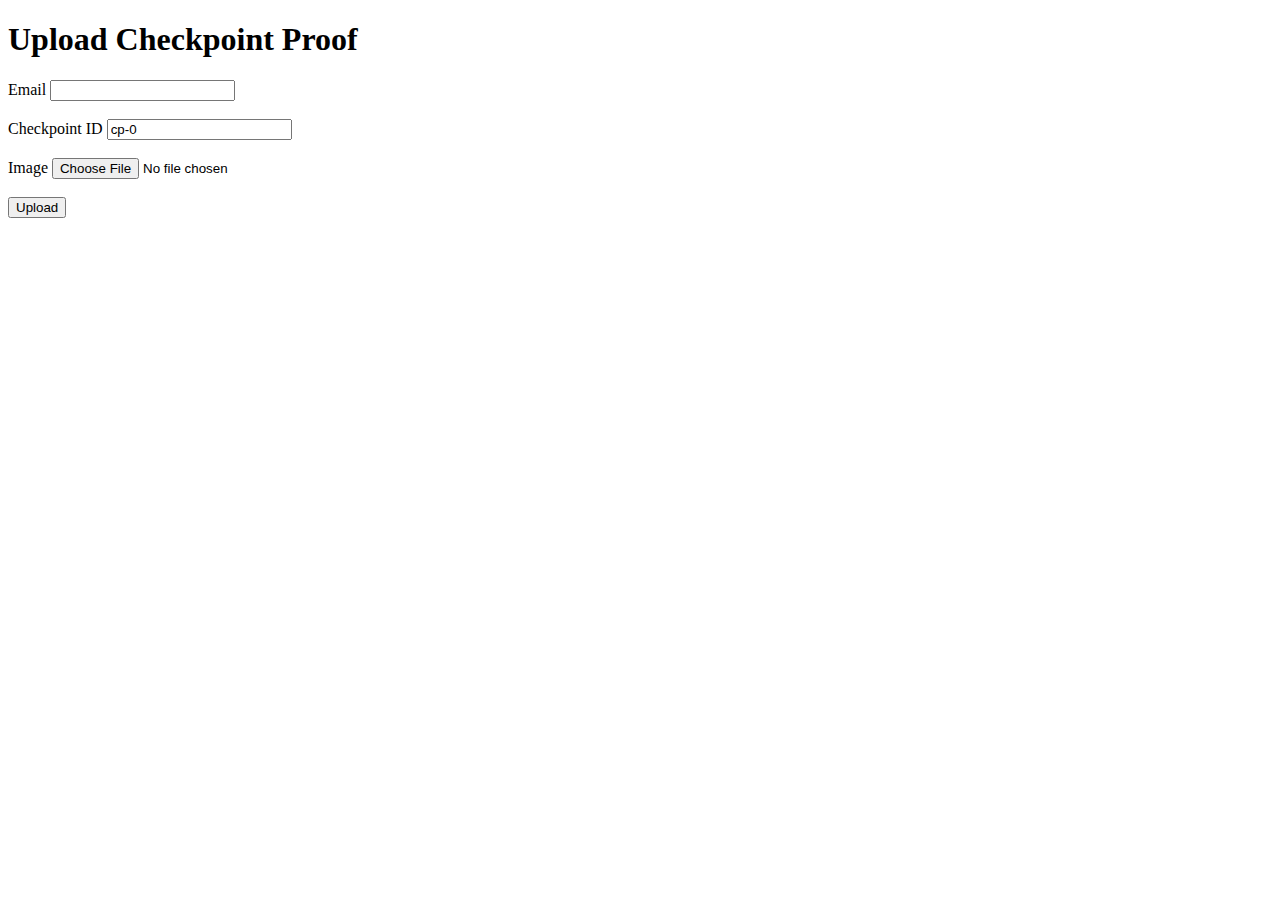
<file: upload.html>
<!doctype html>
<html lang="en">
<head>
  <meta charset="utf-8" />
  <title>Checkpoint Upload</title>
  <meta name="viewport" content="width=device-width, initial-scale=1" />
</head>
<body>
  <h1>Upload Checkpoint Proof</h1>

  <form id="uploadForm">
    <label>
      Email
      <input type="email" name="email" required />
    </label>
    <br /><br />

    <label>
      Checkpoint ID
      <input type="text" name="checkpoint_id" value="cp-0" required />
    </label>
    <br /><br />

    <label>
      Image
      <input type="file" name="file" accept="image/*" required />
    </label>
    <br /><br />

    <button type="submit">Upload</button>
  </form>

  <pre id="result"></pre>

  <script>
    const form = document.getElementById("uploadForm");
    const result = document.getElementById("result");

    form.addEventListener("submit", async (e) => {
      e.preventDefault();

      const fd = new FormData(form);

      const res = await fetch(
        "https://wenotpoor-api.wenotpoor.workers.dev/api/uploads",
        {
          method: "POST",
          body: fd,
          credentials: "include"
        }
      );

      const data = await res.json();
      result.textContent = JSON.stringify(data, null, 2);
    });
  </script>
</body>
</html>
</file>
<file: style.css>
:root{
  /* WNP CORE */
  --bg:#FFD400;          /* true yellow */
  --panel:#000000;       /* command black */
  --panel2:#0b0b0b;      /* deep black alt */
  --text:#000000;        /* default on yellow */
  --textOnDark:#FFD400;  /* text on black */
  --muted:rgba(0,0,0,.72);
  --line:rgba(0,0,0,.88);
  --accent:#FFD400;
  --danger:#FF2A2A;      /* red consequence */
  --good:#16c172;        /* only used for “good” indicators */
  --shadow:none;         /* no glossy SaaS shadows */
  --radius:16px;
  --radius2:12px;

  /* Type: hard, clean */
  --font: ui-sans-serif, system-ui, -apple-system, Segoe UI, Roboto, Helvetica, Arial;
}

*{box-sizing:border-box}
html,body{height:100%}

/* MAIN BACKGROUND: YELLOW, NO GRADIENTS */
body.wnp{
  margin:0;
  font-family:var(--font);
  color:var(--text);
  background: var(--bg);
}

/* Layout stays */
.wrap{
  width:min(980px, 92vw);
  margin:0 auto;
  padding:46px 0 54px;
}

.hero{
  text-align:left; /* more authoritative than centered */
  margin-bottom:22px;
}

.brand{
  display:inline-block;
  font-weight:900;
  letter-spacing:.18em;
  font-size:13px;
  color:rgba(0,0,0,.92);
  text-transform:uppercase;
}

.hero h1{
  margin:14px 0 8px;
  font-size:44px;
  letter-spacing:.01em;
  font-weight:900;
  text-transform:uppercase;
}

.sub{
  margin:0;
  max-width:60ch;
  color:var(--muted);
  line-height:1.5;
  font-weight:600;
}

/* CARDS: BLACK BLOCKS WITH YELLOW/BLACK EDGE */
.card{
  background: var(--panel);
  color: var(--textOnDark);
  border:2px solid var(--line);
  border-radius:var(--radius);
  box-shadow:var(--shadow);
  padding:18px;
  margin:16px 0;
}

.card-h{
  display:flex;
  align-items:center;
  justify-content:space-between;
  gap:12px;
  margin-bottom:14px;
}

.card-title{
  font-weight:900;
  letter-spacing:.14em;
  font-size:12px;
  color:rgba(255,212,0,.92);
  text-transform:uppercase;
}

/* Pills: minimal, high contrast */
.pill{
  display:inline-flex;
  align-items:center;
  gap:8px;
  padding:8px 10px;
  border-radius:999px;
  border:2px solid rgba(255,212,0,.9);
  color:rgba(255,212,0,.92);
  font-size:12px;
  background:transparent;
  font-weight:800;
  letter-spacing:.06em;
  text-transform:uppercase;
}
.pill.good{
  border-color:rgba(22,193,114,.85);
  color:rgba(22,193,114,.95);
}
.pill.good::before{
  content:"";
  width:8px;height:8px;border-radius:999px;
  background:var(--good);
  display:inline-block;
}

.grid-2{
  display:grid;
  grid-template-columns:1fr 1fr;
  gap:14px;
}
@media (max-width: 820px){
  .grid-2{grid-template-columns:1fr}
}

.field{
  display:flex;
  flex-direction:column;
  gap:8px;
  margin:10px 0;
}
.field > span{
  color:rgba(255,212,0,.92);
  font-size:13px;
  letter-spacing:.02em;
  font-weight:800;
  text-transform:uppercase;
}

/* Inputs: black surface, yellow focus, red errors */
input, textarea{
  width:100%;
  border-radius:var(--radius2);
  border:2px solid rgba(255,212,0,.65);
  background: #000;
  color: var(--textOnDark);
  padding:12px 12px;
  outline:none;
  font-weight:700;
}
input::placeholder, textarea::placeholder{
  color:rgba(255,212,0,.55);
}
input:focus, textarea:focus{
  border-color: var(--accent);
  box-shadow:none;
}
textarea{resize:vertical; min-height:110px}

.muted{color:rgba(255,212,0,.75); font-size:12px}
.note{
  margin-top:10px;
  color:rgba(255,212,0,.75);
  font-size:13px;
  line-height:1.5;
  font-weight:600;
}

/* Prompt box: warning strip feel */
.prompt{
  border:2px solid rgba(255,212,0,.95);
  background: #000;
  padding:12px 12px;
  border-radius:var(--radius2);
  color:rgba(255,212,0,.92);
  line-height:1.35;
  font-weight:700;
}

/* Actions */
.actions{
  display:flex;
  gap:12px;
  align-items:center;
  justify-content:center; /* 👈 THIS centers the button */
  margin-top:14px;
  flex-wrap:wrap;
}

/* Buttons: HARD, FLAT, NO GRADIENT */
.btn{
  appearance:none;
  border:none;
  border-radius:14px;
  padding:12px 16px;
  font-weight:900;
  letter-spacing:.06em;
  cursor:pointer;
  color:#000;
  background: var(--accent);
  text-transform:uppercase;
}
.btn:hover{filter:brightness(.98)}
.btn:active{transform:translateY(1px)}

.btn.ghost{
  background:transparent;
  color:var(--textOnDark);
  border:2px solid rgba(255,212,0,.85);
}
.btn.ghost:hover{
  border-color:var(--accent);
}

/* Results */
.result{
  margin:14px 0 0;
  padding:12px;
  border-radius:14px;
  border:2px solid rgba(255,212,0,.55);
  background:#000;
  color:rgba(255,212,0,.92);
  overflow:auto;
  font-weight:700;
}
.result.err{
  border-color:rgba(255,42,42,.95);
  color:#fff;
}

/* Mode / radio area (keep, but same aesthetic) */
.mode{
  display:flex;
  flex-direction:column;
  gap:10px;
  padding:10px 12px;
  border:2px solid rgba(255,212,0,.55);
  border-radius:var(--radius2);
  background:#000;
}
.radio{
  display:flex;
  align-items:center;
  gap:10px;
  color:rgba(255,212,0,.92);
  font-size:13px;
  font-weight:800;
  text-transform:uppercase;
  letter-spacing:.04em;
}
.radio input{width:auto}

/* Footer */
.foot{
  display:flex;
  justify-content:space-between;
  gap:10px;
  padding-top:18px;
  color:rgba(0,0,0,.78);
  font-size:12px;
  font-weight:700;
  opacity:1;
}
</file>
